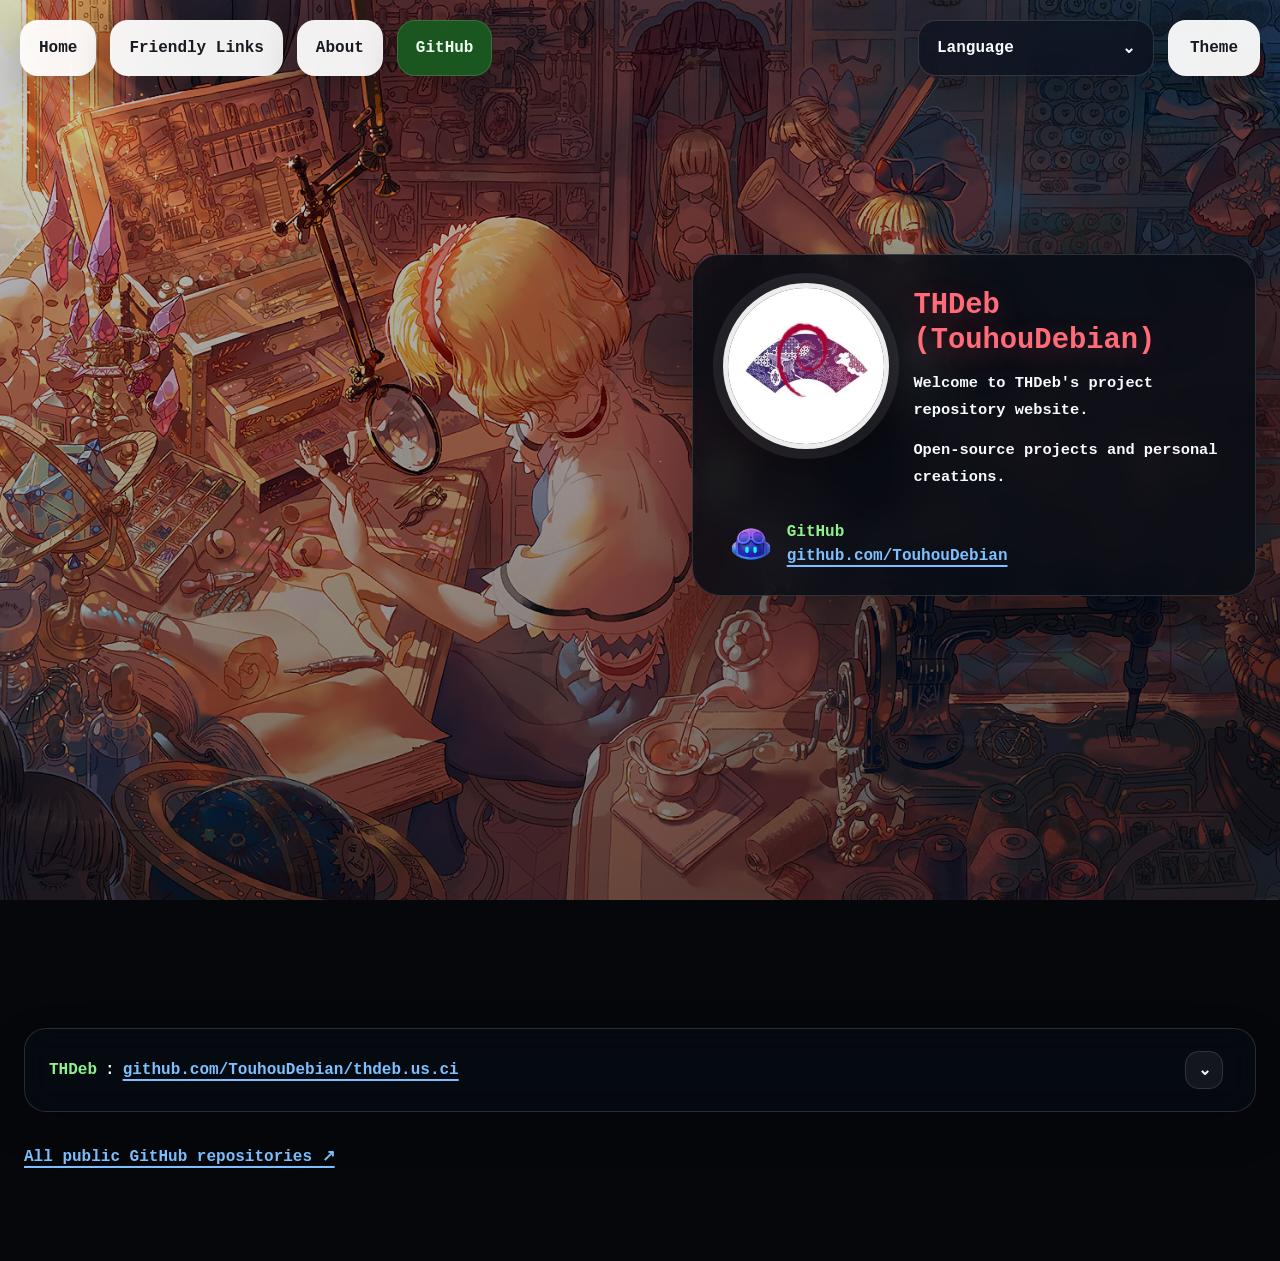
<file: web/index.html>
<!doctype html>
<html lang="en">
<head>
  <meta charset="utf-8">
  <meta http-equiv="Content-Security-Policy" content="default-src 'self'; script-src 'self'; style-src 'self'; img-src 'self'; connect-src 'none'; object-src 'none'; base-uri 'self'; form-action 'none'">
  <meta name="viewport" content="width=device-width,initial-scale=1,viewport-fit=cover">
  <title>THDeb — Home</title>
  <meta name="description" content="THDeb's open-source projects and personal creations.">
  <meta name="color-scheme" content="dark">
  <link rel="icon" href="./assets/img/favicon.svg" type="image/svg+xml">
  <link rel="preload" href="./assets/img/background.png" as="image" fetchpriority="high">
  <link rel="preload" href="./assets/img/user.png" as="image">
  <link rel="stylesheet" href="./assets/css/styles.css?v=20261113-static">
  <script src="./assets/js/config.js?v=20261113-static" defer></script>
  <script src="./assets/js/app.js?v=20261113-static" defer></script>
</head>
<body data-current-lang="en" data-page="home" data-current-path="index.html">

  <header class="topbar">
    <nav class="topbar__left" aria-label="Main navigation">
      <a class="topbar__button topbar__button--light" href="./index.html">Home</a>
      <a class="topbar__button topbar__button--light" href="./links.html">Friendly Links</a>
      <a class="topbar__button topbar__button--light" href="./about.html">About</a>
      <a class="topbar__button topbar__button--green" href="https://github.com/TouhouDebian" target="_blank" rel="noopener noreferrer">GitHub</a>
    </nav>
    <div class="topbar__right">
      <div class="language-box" data-language-box>
        <button class="language-box__button" type="button" aria-expanded="false" aria-controls="lang-menu" data-language-button>Language <span aria-hidden="true">⌄</span></button>
        <div class="language-box__menu" id="lang-menu" data-language-menu>
          <button class="language-box__item is-active" type="button" data-language-item data-target="index.html">English</button>
          <button class="language-box__item" type="button" data-language-item data-target="index.zh-CN.html">简体中文</button>
        </div>
      </div>
      <div class="theme-box" data-theme-box>
        <button class="topbar__button topbar__button--light theme-box__button" type="button" aria-expanded="false" aria-controls="theme-menu" data-theme-button>Theme</button>
        <div class="theme-box__menu" id="theme-menu">
          <button class="theme-box__item" type="button" data-theme-option="system" aria-pressed="false">System</button>
          <button class="theme-box__item" type="button" data-theme-option="light" aria-pressed="false">Light</button>
          <button class="theme-box__item" type="button" data-theme-option="dark" aria-pressed="false">Dark</button>
        </div>
      </div>
    </div>
  </header>

  <main class="page">
    <section class="hero-banner">
      <img class="hero-banner__bg" src="./assets/img/background.png" alt="" width="2048" height="1154" fetchpriority="high">
      <div class="hero-banner__veil" aria-hidden="true"></div>
      <div class="hero-banner__content">
        <div class="hero-banner__spacer"></div>
        <section class="profile-panel" data-public-profile aria-live="polite">
          <div class="profile-panel__loading">Loading...</div>
        </section>
      </div>
    </section>

    <section class="projects-section">
      <div class="projects-section__inner">
        <div class="projects-list" data-projects-list>
          <article class="project-card">
            <div class="project-card__head">
              <div class="project-card__titleline">
                <span class="project-card__name">THDeb</span>
                <span class="project-card__colon">:</span>
                <a class="project-card__link" href="https://github.com/TouhouDebian/thdeb.us.ci" target="_blank" rel="noopener noreferrer">github.com/TouhouDebian/thdeb.us.ci</a>
              </div>
              <button class="project-card__toggle" type="button" aria-expanded="false" aria-controls="project-description" aria-label="Toggle project description"><span class="project-card__toggle-text" aria-hidden="true">⌄</span></button>
            </div>
            <div class="project-card__body" id="project-description" aria-hidden="true">
              <div class="project-card__body-inner"><p class="project-card__description">Source code for this website.</p></div>
            </div>
          </article>
          <p><a class="link-line" href="https://github.com/TouhouDebian?tab=repositories" target="_blank" rel="noopener noreferrer">All public GitHub repositories ↗</a></p>
        </div>
      </div>
    </section>
  </main>
</body>
</html>
</file>
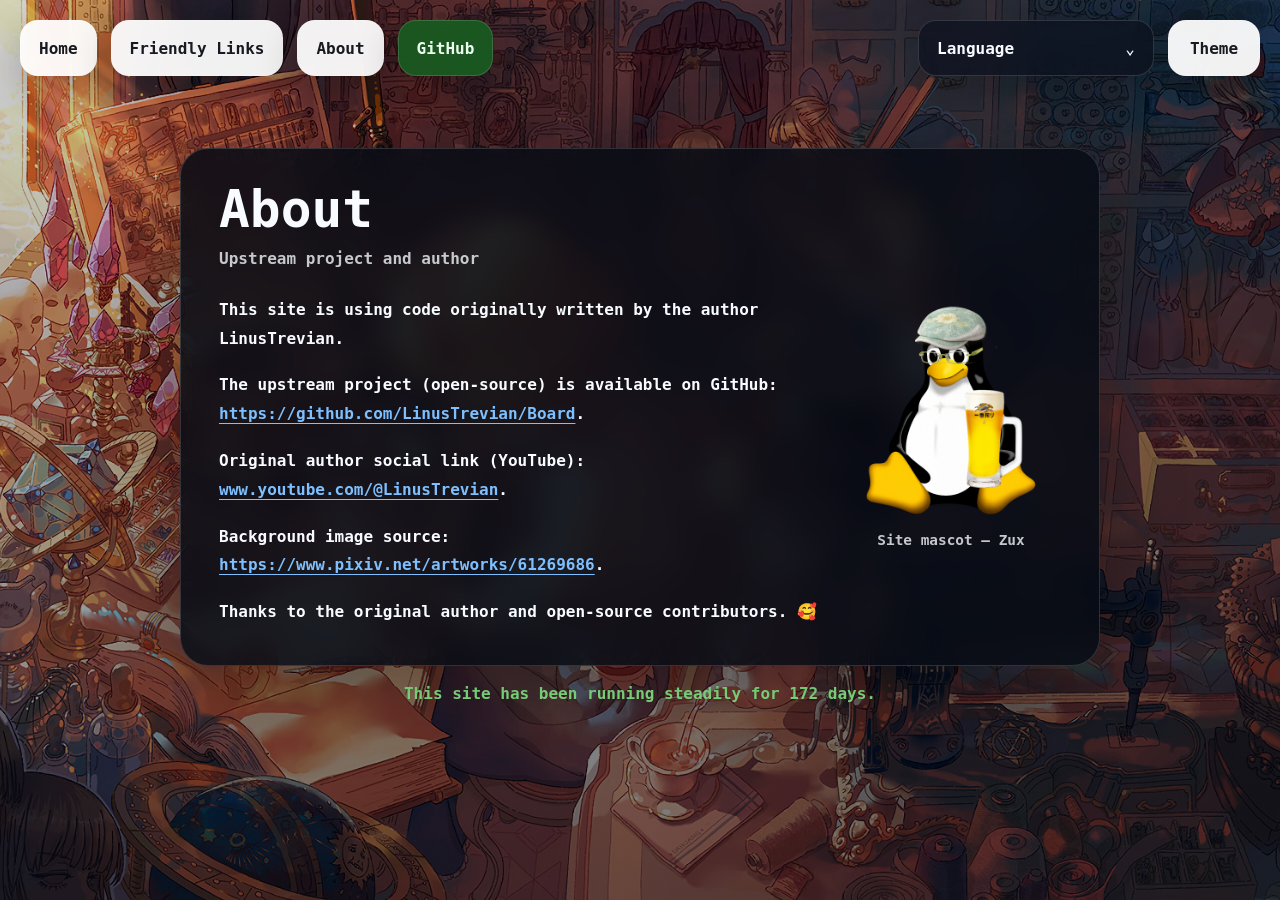
<file: web/about.html>
<!doctype html>
<html lang="en">
<head>
  <meta charset="utf-8">
  <meta http-equiv="Content-Security-Policy" content="default-src 'self'; script-src 'self'; style-src 'self'; img-src 'self'; connect-src 'none'; object-src 'none'; base-uri 'self'; form-action 'none'">
  <meta name="viewport" content="width=device-width,initial-scale=1,viewport-fit=cover">
  <title>THDeb — About</title>
  <meta name="description" content="About the original author LinusTrevian and the upstream project.">
  <link rel="icon" href="./assets/img/favicon.svg" type="image/svg+xml">
  <link rel="preload" href="./assets/img/background.png" as="image" fetchpriority="high">
  <link rel="stylesheet" href="./assets/css/styles.css?v=20261113-static">
  <script src="./assets/js/config.js?v=20261113-static" defer></script>
  <script src="./assets/js/app.js?v=20261113-static" defer></script>
</head>
<body data-current-lang="en" data-page="about" data-current-path="about.html">

  <header class="topbar">
    <nav class="topbar__left" aria-label="Main navigation">
      <a class="topbar__button topbar__button--light" href="./index.html">Home</a>
      <a class="topbar__button topbar__button--light" href="./links.html">Friendly Links</a>
      <a class="topbar__button topbar__button--light" href="./about.html">About</a>
      <a class="topbar__button topbar__button--green" href="https://github.com/TouhouDebian" target="_blank" rel="noopener noreferrer">GitHub</a>
    </nav>
    <div class="topbar__right">
      <div class="language-box" data-language-box>
        <button class="language-box__button" type="button" aria-expanded="false" aria-controls="lang-menu" data-language-button>Language <span aria-hidden="true">⌄</span></button>
        <div class="language-box__menu" id="lang-menu" data-language-menu>
          <button class="language-box__item is-active" type="button" data-language-item data-target="about.html">English</button>
          <button class="language-box__item" type="button" data-language-item data-target="about.zh-CN.html">简体中文</button>
        </div>
      </div>
      <div class="theme-box" data-theme-box>
        <button class="topbar__button topbar__button--light theme-box__button" type="button" aria-expanded="false" aria-controls="theme-menu" data-theme-button>Theme</button>
        <div class="theme-box__menu" id="theme-menu">
          <button class="theme-box__item" type="button" data-theme-option="system" aria-pressed="false">System</button>
          <button class="theme-box__item" type="button" data-theme-option="light" aria-pressed="false">Light</button>
          <button class="theme-box__item" type="button" data-theme-option="dark" aria-pressed="false">Dark</button>
        </div>
      </div>
    </div>
  </header>

  <main class="page">
    <section class="hero-banner hero-banner--article">
      <img class="hero-banner__bg" src="./assets/img/background.png" alt="" width="2048" height="1154" fetchpriority="high">
      <div class="hero-banner__veil" aria-hidden="true"></div>
      <section class="article-section">
      <div class="article">
        <h1>About</h1>
        <div class="info">
          <span class="date">Upstream project and author</span>
        </div>
        <div class="content about-content">
          <div class="about-copy">
            <p>This site is using code originally written by the author <strong>LinusTrevian</strong>.</p>
            <p>The upstream project (open-source) is available on GitHub: <a href="https://github.com/LinusTrevian/Board" target="_blank" rel="noopener noreferrer">https://github.com/LinusTrevian/Board</a>.</p>
            <p>Original author social link (YouTube): <a href="https://www.youtube.com/@LinusTrevian" target="_blank" rel="noopener noreferrer">www.youtube.com/@LinusTrevian</a>.</p>
            <p>Background image source: <a href="https://www.pixiv.net/artworks/61269686" target="_blank" rel="noopener noreferrer">https://www.pixiv.net/artworks/61269686</a>.</p>
            <p>Thanks to the original author and open-source contributors. 🥰</p>
          </div>
          <figure class="about-mascot">
            <img src="./assets/img/favicon.svg" alt="Zux" width="220" height="220">
            <figcaption>Site mascot — Zux</figcaption>
          </figure>
        </div>
      </div>
      <p class="about-uptime">This site has been running steadily for <span data-site-uptime-duration>...</span>.</p>
      </section>
    </section>
  </main>
</body>
</html>
</file>
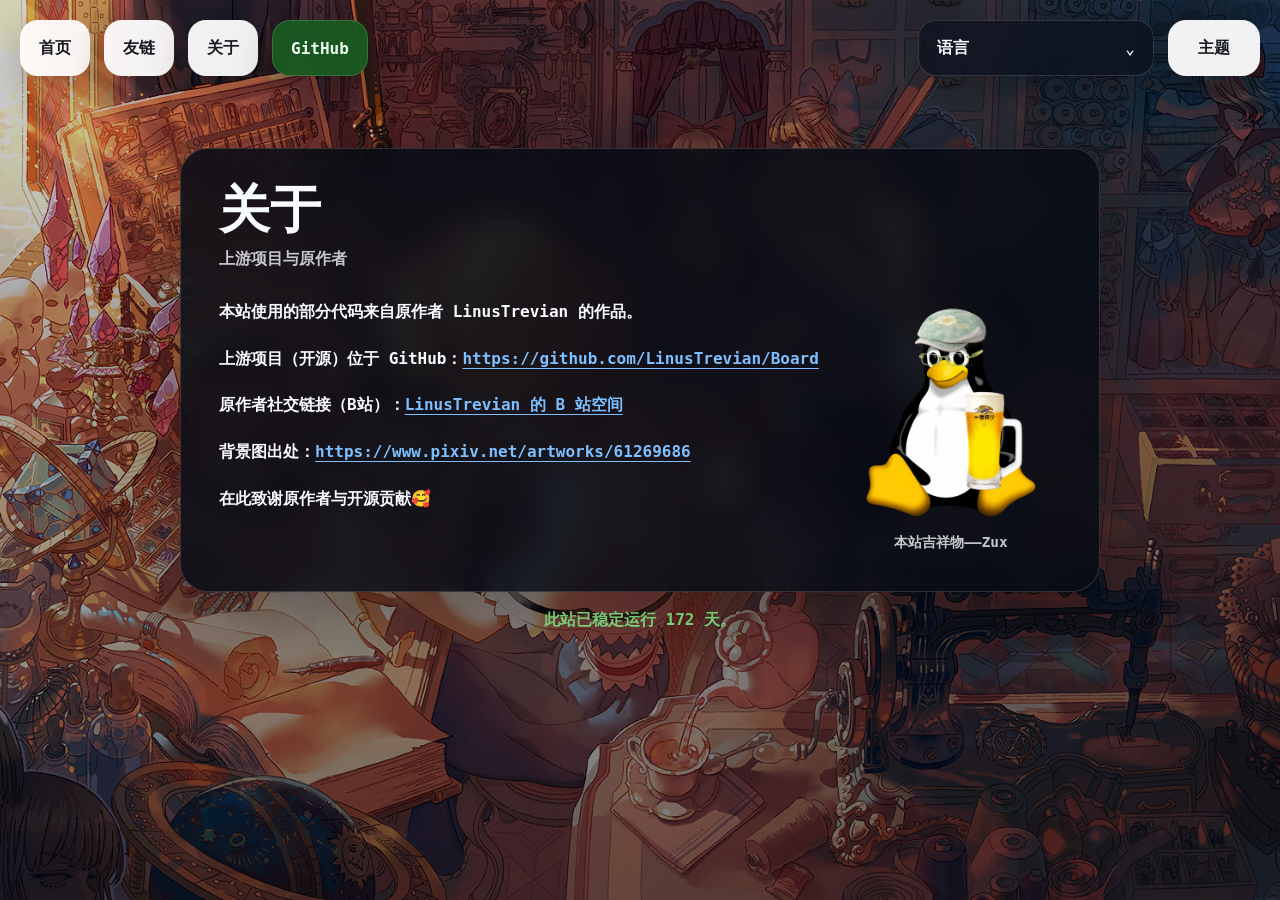
<file: web/about.zh-CN.html>
<!doctype html>
<html lang="zh-CN">
<head>
  <meta charset="utf-8">
  <meta http-equiv="Content-Security-Policy" content="default-src 'self'; script-src 'self'; style-src 'self'; img-src 'self'; connect-src 'none'; object-src 'none'; base-uri 'self'; form-action 'none'">
  <meta name="viewport" content="width=device-width,initial-scale=1,viewport-fit=cover">
  <title>THDeb — 关于</title>
  <meta name="description" content="关于原作者 LinusTrevian 以及上游开源项目。">
  <link rel="icon" href="./assets/img/favicon.svg" type="image/svg+xml">
  <link rel="preload" href="./assets/img/background.png" as="image" fetchpriority="high">
  <link rel="stylesheet" href="./assets/css/styles.css?v=20261113-static">
  <script src="./assets/js/config.js?v=20261113-static" defer></script>
  <script src="./assets/js/app.js?v=20261113-static" defer></script>
</head>
<body data-current-lang="zh-CN" data-page="about" data-current-path="about.zh-CN.html">

  <header class="topbar">
    <nav class="topbar__left" aria-label="主导航">
      <a class="topbar__button topbar__button--light" href="./index.zh-CN.html">首页</a>
      <a class="topbar__button topbar__button--light" href="./links.zh-CN.html">友链</a>
      <a class="topbar__button topbar__button--light" href="./about.zh-CN.html">关于</a>
      <a class="topbar__button topbar__button--green" href="https://github.com/TouhouDebian" target="_blank" rel="noopener noreferrer">GitHub</a>
    </nav>
    <div class="topbar__right">
      <div class="language-box" data-language-box>
        <button class="language-box__button" type="button" aria-expanded="false" aria-controls="lang-menu" data-language-button>语言 <span aria-hidden="true">⌄</span></button>
        <div class="language-box__menu" id="lang-menu" data-language-menu>
          <button class="language-box__item" type="button" data-language-item data-target="about.html">English</button>
          <button class="language-box__item is-active" type="button" data-language-item data-target="about.zh-CN.html">简体中文</button>
        </div>
      </div>
      <div class="theme-box" data-theme-box>
        <button class="topbar__button topbar__button--light theme-box__button" type="button" aria-expanded="false" aria-controls="theme-menu" data-theme-button>主题</button>
        <div class="theme-box__menu" id="theme-menu">
          <button class="theme-box__item" type="button" data-theme-option="system" aria-pressed="false">跟随系统</button>
          <button class="theme-box__item" type="button" data-theme-option="light" aria-pressed="false">浅色</button>
          <button class="theme-box__item" type="button" data-theme-option="dark" aria-pressed="false">深色</button>
        </div>
      </div>
    </div>
  </header>

  <main class="page">
    <section class="hero-banner hero-banner--article">
      <img class="hero-banner__bg" src="./assets/img/background.png" alt="" width="2048" height="1154" fetchpriority="high">
      <div class="hero-banner__veil" aria-hidden="true"></div>
      <section class="article-section">
      <div class="article">
        <h1>关于</h1>
        <div class="info">
          <span class="date">上游项目与原作者</span>
        </div>
        <div class="content about-content">
          <div class="about-copy">
            <p>本站使用的部分代码来自原作者 <strong>LinusTrevian</strong> 的作品。</p>
            <p>上游项目（开源）位于 GitHub：<a href="https://github.com/LinusTrevian/Board" target="_blank" rel="noopener noreferrer">https://github.com/LinusTrevian/Board</a></p>
            <p>原作者社交链接（B站）：<a href="https://space.bilibili.com/3546843237582920" target="_blank" rel="noopener noreferrer">LinusTrevian 的 B 站空间</a></p>
            <p>背景图出处：<a href="https://www.pixiv.net/artworks/61269686" target="_blank" rel="noopener noreferrer">https://www.pixiv.net/artworks/61269686</a></p>
            <p>在此致谢原作者与开源贡献🥰</p>
          </div>
          <figure class="about-mascot">
            <img src="./assets/img/favicon.svg" alt="Zux" width="220" height="220">
            <figcaption>本站吉祥物——Zux</figcaption>
          </figure>
        </div>
      </div>
      <p class="about-uptime">此站已稳定运行 <span data-site-uptime-duration>...</span>。</p>
      </section>
    </section>
  </main>
</body>
</html>
</file>
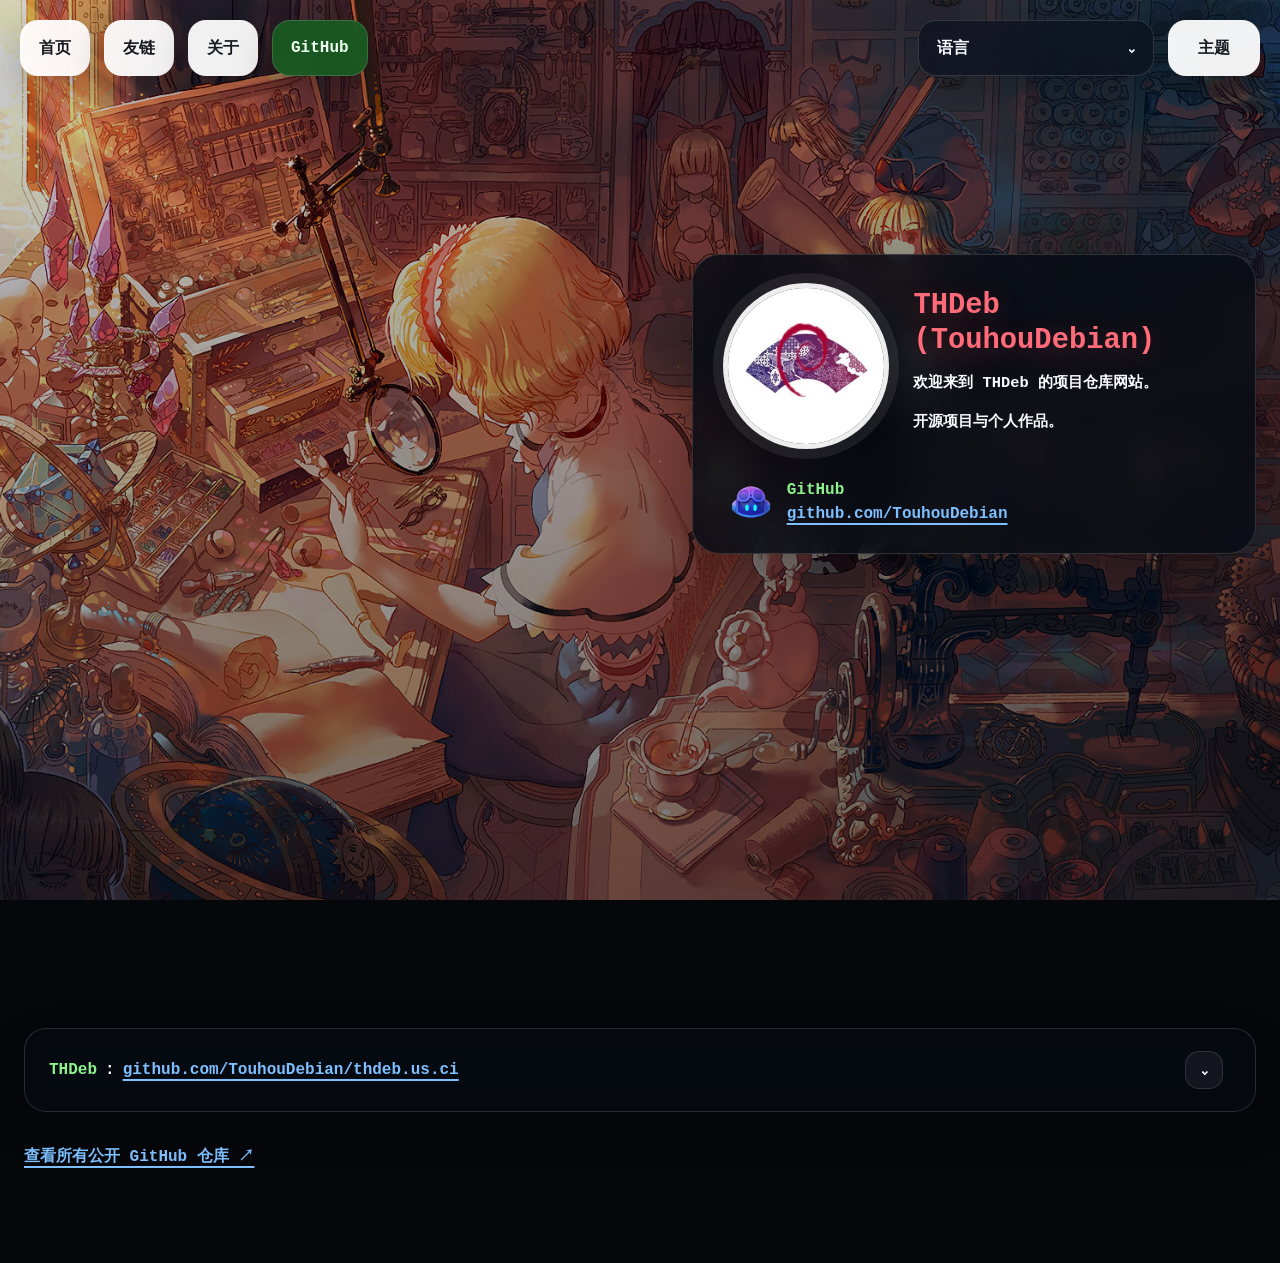
<file: web/index.zh-CN.html>
<!doctype html>
<html lang="zh-CN">
<head>
  <meta charset="utf-8">
  <meta http-equiv="Content-Security-Policy" content="default-src 'self'; script-src 'self'; style-src 'self'; img-src 'self'; connect-src 'none'; object-src 'none'; base-uri 'self'; form-action 'none'">
  <meta name="viewport" content="width=device-width,initial-scale=1,viewport-fit=cover">
  <title>THDeb — 首页</title>
  <meta name="description" content="THDeb 的开源项目与个人作品。">
  <meta name="color-scheme" content="dark">
  <link rel="icon" href="./assets/img/favicon.svg" type="image/svg+xml">
  <link rel="preload" href="./assets/img/background.png" as="image" fetchpriority="high">
  <link rel="preload" href="./assets/img/user.png" as="image">
  <link rel="stylesheet" href="./assets/css/styles.css?v=20261113-static">
  <script src="./assets/js/config.js?v=20261113-static" defer></script>
  <script src="./assets/js/app.js?v=20261113-static" defer></script>
</head>
<body data-current-lang="zh-CN" data-page="home" data-current-path="index.zh-CN.html">

  <header class="topbar">
    <nav class="topbar__left" aria-label="主导航">
      <a class="topbar__button topbar__button--light" href="./index.zh-CN.html">首页</a>
      <a class="topbar__button topbar__button--light" href="./links.zh-CN.html">友链</a>
      <a class="topbar__button topbar__button--light" href="./about.zh-CN.html">关于</a>
      <a class="topbar__button topbar__button--green" href="https://github.com/TouhouDebian" target="_blank" rel="noopener noreferrer">GitHub</a>
    </nav>
    <div class="topbar__right">
      <div class="language-box" data-language-box>
        <button class="language-box__button" type="button" aria-expanded="false" aria-controls="lang-menu" data-language-button>语言 <span aria-hidden="true">⌄</span></button>
        <div class="language-box__menu" id="lang-menu" data-language-menu>
          <button class="language-box__item" type="button" data-language-item data-target="index.html">English</button>
          <button class="language-box__item is-active" type="button" data-language-item data-target="index.zh-CN.html">简体中文</button>
        </div>
      </div>
      <div class="theme-box" data-theme-box>
        <button class="topbar__button topbar__button--light theme-box__button" type="button" aria-expanded="false" aria-controls="theme-menu" data-theme-button>主题</button>
        <div class="theme-box__menu" id="theme-menu">
          <button class="theme-box__item" type="button" data-theme-option="system" aria-pressed="false">跟随系统</button>
          <button class="theme-box__item" type="button" data-theme-option="light" aria-pressed="false">浅色</button>
          <button class="theme-box__item" type="button" data-theme-option="dark" aria-pressed="false">深色</button>
        </div>
      </div>
    </div>
  </header>

  <main class="page">
    <section class="hero-banner">
      <img class="hero-banner__bg" src="./assets/img/background.png" alt="" width="2048" height="1154" fetchpriority="high">
      <div class="hero-banner__veil" aria-hidden="true"></div>
      <div class="hero-banner__content">
        <div class="hero-banner__spacer"></div>
        <section class="profile-panel" data-public-profile aria-live="polite">
          <div class="profile-panel__loading">加载中...</div>
        </section>
      </div>
    </section>

    <section class="projects-section">
      <div class="projects-section__inner">
        <div class="projects-list" data-projects-list>
          <article class="project-card">
            <div class="project-card__head">
              <div class="project-card__titleline">
                <span class="project-card__name">THDeb</span>
                <span class="project-card__colon">:</span>
                <a class="project-card__link" href="https://github.com/TouhouDebian/thdeb.us.ci" target="_blank" rel="noopener noreferrer">github.com/TouhouDebian/thdeb.us.ci</a>
              </div>
              <button class="project-card__toggle" type="button" aria-expanded="false" aria-controls="project-description" aria-label="展开项目简介"><span class="project-card__toggle-text" aria-hidden="true">⌄</span></button>
            </div>
            <div class="project-card__body" id="project-description" aria-hidden="true">
              <div class="project-card__body-inner"><p class="project-card__description">本站源码。</p></div>
            </div>
          </article>
          <p><a class="link-line" href="https://github.com/TouhouDebian?tab=repositories" target="_blank" rel="noopener noreferrer">查看所有公开 GitHub 仓库 ↗</a></p>
        </div>
      </div>
    </section>
  </main>



</body>

</html>
</file>
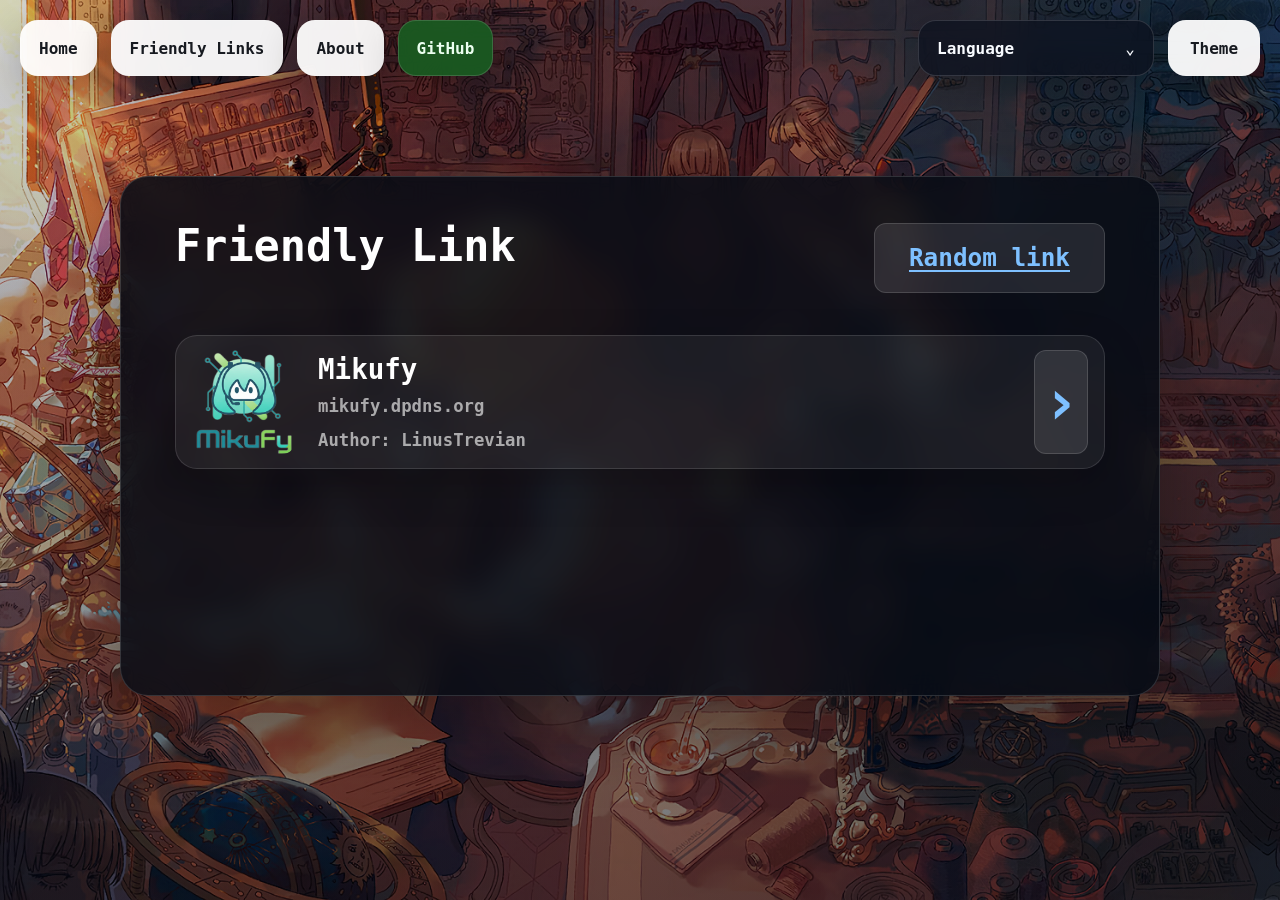
<file: web/links.html>
<!doctype html>
<html lang="en">
<head>
  <meta charset="utf-8">
  <meta http-equiv="Content-Security-Policy" content="default-src 'self'; script-src 'self'; style-src 'self'; img-src 'self'; connect-src 'none'; object-src 'none'; base-uri 'self'; form-action 'none'">
  <meta name="viewport" content="width=device-width,initial-scale=1,viewport-fit=cover">
  <title>THDeb — Friendly Links</title>
  <meta name="description" content="Friendly links and partner sites.">
  <meta name="color-scheme" content="dark">
  <link rel="icon" href="./assets/img/favicon.svg" type="image/svg+xml">
  <link rel="preload" href="./assets/img/background.png" as="image" fetchpriority="high">
  <link rel="stylesheet" href="./assets/css/styles.css?v=20261113-static">
  <script src="./assets/js/config.js?v=20261113-static" defer></script>
  <script src="./assets/js/app.js?v=20261113-static" defer></script>
</head>
<body data-current-lang="en" data-page="links" data-current-path="links.html">

  <header class="topbar">
    <nav class="topbar__left" aria-label="Main navigation">
      <a class="topbar__button topbar__button--light" href="./index.html">Home</a>
      <a class="topbar__button topbar__button--light" href="./links.html">Friendly Links</a>
      <a class="topbar__button topbar__button--light" href="./about.html">About</a>
      <a class="topbar__button topbar__button--green" href="https://github.com/TouhouDebian" target="_blank" rel="noopener noreferrer">GitHub</a>
    </nav>
    <div class="topbar__right">
      <div class="language-box" data-language-box>
        <button class="language-box__button" type="button" aria-expanded="false" aria-controls="lang-menu" data-language-button>Language <span aria-hidden="true">⌄</span></button>
        <div class="language-box__menu" id="lang-menu" data-language-menu>
          <button class="language-box__item is-active" type="button" data-language-item data-target="links.html">English</button>
          <button class="language-box__item" type="button" data-language-item data-target="links.zh-CN.html">简体中文</button>
        </div>
      </div>
      <div class="theme-box" data-theme-box>
        <button class="topbar__button topbar__button--light theme-box__button" type="button" aria-expanded="false" aria-controls="theme-menu" data-theme-button>Theme</button>
        <div class="theme-box__menu" id="theme-menu">
          <button class="theme-box__item" type="button" data-theme-option="system" aria-pressed="false">System</button>
          <button class="theme-box__item" type="button" data-theme-option="light" aria-pressed="false">Light</button>
          <button class="theme-box__item" type="button" data-theme-option="dark" aria-pressed="false">Dark</button>
        </div>
      </div>
    </div>
  </header>

  <main class="page">
    <section class="hero-banner hero-banner--article">
      <img class="hero-banner__bg" src="./assets/img/background.png" alt="" width="2048" height="1154" fetchpriority="high">
      <div class="hero-banner__veil" aria-hidden="true"></div>
      <section class="article-section article-section--links">
        <div class="article article--links">
          <div class="links-panel__head">
            <h1>Friendly Link</h1>
            <a class="links-random-button" href="https://mikufy.dpdns.org/" target="_blank" rel="noopener noreferrer">Random link</a>
          </div>
          <div class="info">
            <span class="date">Featured site</span>
          </div>
          <div class="content">
            <p>Friendly links are listed here.</p>
            <div class="links-grid" aria-label="Friendly links">
              <a class="friendly-link-card" href="https://mikufy.dpdns.org/" target="_blank" rel="noopener noreferrer">
                <img class="friendly-link-card__icon" src="./assets/img/Mikufy.png" alt="" width="56" height="56">
                <span class="friendly-link-card__body">
                  <span class="friendly-link-card__name">Mikufy</span>
                  <span class="friendly-link-card__url">mikufy.dpdns.org</span>
                  <span class="friendly-link-card__desc">Author: LinusTrevian</span>
                </span>
                <span class="friendly-link-card__arrow" aria-hidden="true">›</span>
              </a>
            </div>
          </div>
        </div>
      </section>
    </section>
  </main>
</body>
</html>
</file>
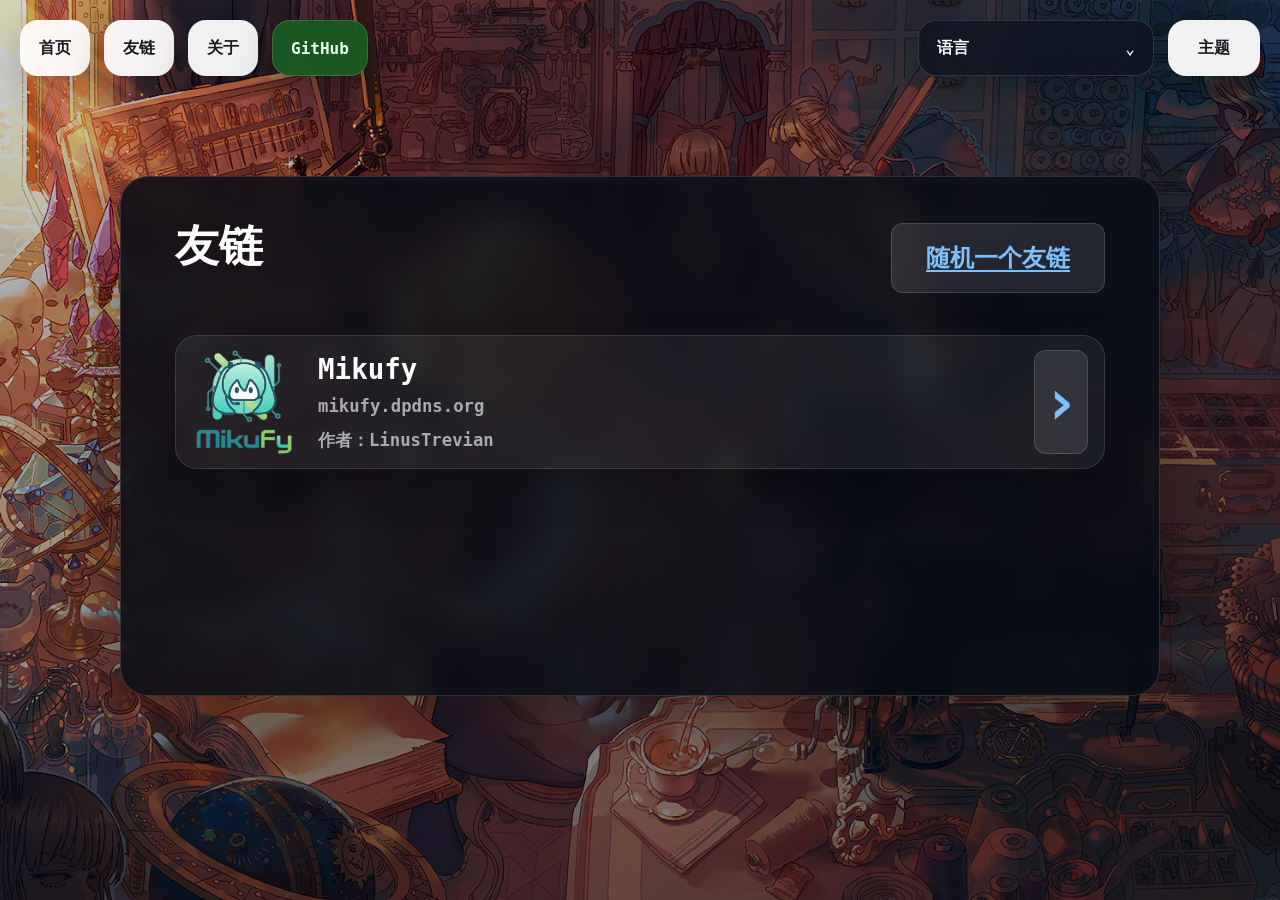
<file: web/links.zh-CN.html>
<!doctype html>
<html lang="zh-CN">
<head>
  <meta charset="utf-8">
  <meta http-equiv="Content-Security-Policy" content="default-src 'self'; script-src 'self'; style-src 'self'; img-src 'self'; connect-src 'none'; object-src 'none'; base-uri 'self'; form-action 'none'">
  <meta name="viewport" content="width=device-width,initial-scale=1,viewport-fit=cover">
  <title>THDeb — 友链</title>
  <meta name="description" content="友链与伙伴站点。">
  <meta name="color-scheme" content="dark">
  <link rel="icon" href="./assets/img/favicon.svg" type="image/svg+xml">
  <link rel="preload" href="./assets/img/background.png" as="image" fetchpriority="high">
  <link rel="stylesheet" href="./assets/css/styles.css?v=20261113-static">
  <script src="./assets/js/config.js?v=20261113-static" defer></script>
  <script src="./assets/js/app.js?v=20261113-static" defer></script>
</head>
<body data-current-lang="zh-CN" data-page="links" data-current-path="links.zh-CN.html">

  <header class="topbar">
    <nav class="topbar__left" aria-label="主导航">
      <a class="topbar__button topbar__button--light" href="./index.zh-CN.html">首页</a>
      <a class="topbar__button topbar__button--light" href="./links.zh-CN.html">友链</a>
      <a class="topbar__button topbar__button--light" href="./about.zh-CN.html">关于</a>
      <a class="topbar__button topbar__button--green" href="https://github.com/TouhouDebian" target="_blank" rel="noopener noreferrer">GitHub</a>
    </nav>
    <div class="topbar__right">
      <div class="language-box" data-language-box>
        <button class="language-box__button" type="button" aria-expanded="false" aria-controls="lang-menu" data-language-button>语言 <span aria-hidden="true">⌄</span></button>
        <div class="language-box__menu" id="lang-menu" data-language-menu>
          <button class="language-box__item" type="button" data-language-item data-target="links.html">English</button>
          <button class="language-box__item is-active" type="button" data-language-item data-target="links.zh-CN.html">简体中文</button>
        </div>
      </div>
      <div class="theme-box" data-theme-box>
        <button class="topbar__button topbar__button--light theme-box__button" type="button" aria-expanded="false" aria-controls="theme-menu" data-theme-button>主题</button>
        <div class="theme-box__menu" id="theme-menu">
          <button class="theme-box__item" type="button" data-theme-option="system" aria-pressed="false">跟随系统</button>
          <button class="theme-box__item" type="button" data-theme-option="light" aria-pressed="false">浅色</button>
          <button class="theme-box__item" type="button" data-theme-option="dark" aria-pressed="false">深色</button>
        </div>
      </div>
    </div>
  </header>

  <main class="page">
    <section class="hero-banner hero-banner--article">
      <img class="hero-banner__bg" src="./assets/img/background.png" alt="" width="2048" height="1154" fetchpriority="high">
      <div class="hero-banner__veil" aria-hidden="true"></div>
      <section class="article-section article-section--links">
        <div class="article article--links">
          <div class="links-panel__head">
            <h1>友链</h1>
            <a class="links-random-button" href="https://mikufy.dpdns.org/" target="_blank" rel="noopener noreferrer">随机一个友链</a>
          </div>
          <div class="info">
            <span class="date">已收录站点</span>
          </div>
          <div class="content">
            <p>友链会展示在这里。</p>
            <div class="links-grid" aria-label="友链">
              <a class="friendly-link-card" href="https://mikufy.dpdns.org/" target="_blank" rel="noopener noreferrer">
                <img class="friendly-link-card__icon" src="./assets/img/Mikufy.png" alt="" width="56" height="56">
                <span class="friendly-link-card__body">
                  <span class="friendly-link-card__name">Mikufy</span>
                  <span class="friendly-link-card__url">mikufy.dpdns.org</span>
                  <span class="friendly-link-card__desc">作者：LinusTrevian</span>
                </span>
                <span class="friendly-link-card__arrow" aria-hidden="true">›</span>
              </a>
            </div>
          </div>
        </div>
      </section>
    </section>
  </main>
</body>
</html>
</file>
<file: web/assets/css/styles.css>
:root {
  --bg: #05070b;
  --bg-soft: #0a0e18;
  --panel: rgba(10, 14, 24, 0.85);
  --panel-strong: rgba(8, 12, 21, 0.92);
  --line: rgba(255, 255, 255, 0.12);
  --line-strong: rgba(255, 255, 255, 0.20);
  --text: #f8fbff;
  --muted: rgba(248, 251, 255, 0.78);
  --red: #ff6b78;
  --blue: #7ec0ff;
  --green: #8df28c;
  --orange: #ffb869;
  --yellow: #ffd45a;
  --danger: #ff5f6d;
  --shadow: 0 24px 80px rgba(0, 0, 0, 0.35);
  --shadow-soft: 0 16px 42px rgba(0, 0, 0, 0.22);
  --radius-xl: 28px;
  --radius-lg: 22px;
  --radius-md: 18px;
  --radius-sm: 14px;
  --transition: 240ms cubic-bezier(.2,.7,.18,1);
  --content-max: 1320px;
}

:root[data-theme="light"] {
  --bg: #f4f7fb;
  --bg-soft: #eef3f8;
  --panel: rgba(255, 255, 255, 0.84);
  --panel-strong: rgba(255, 255, 255, 0.94);
  --line: rgba(24, 32, 44, 0.14);
  --line-strong: rgba(24, 32, 44, 0.24);
  --text: #101722;
  --muted: rgba(16, 23, 34, 0.72);
  --blue: #1664c0;
  --green: #19773a;
  --orange: #a85d00;
  --yellow: #8b6a00;
  --shadow: 0 24px 80px rgba(38, 54, 78, 0.18);
  --shadow-soft: 0 16px 42px rgba(38, 54, 78, 0.14);
}

*,
*::before,
*::after {
  box-sizing: border-box;
}

html {
  scroll-behavior: smooth;
  background: var(--bg);
}

body {
  margin: 0;
  min-height: 100vh;
  color: var(--text);
  font-family: "Cascadia Code", "Cascadia Mono", "Microsoft YaHei", "PingFang SC", "Noto Sans CJK SC", ui-monospace, SFMono-Regular, Menlo, Consolas, monospace;
  font-weight: 700;
  background:
    radial-gradient(circle at 16% 10%, rgba(255, 184, 104, 0.14), transparent 22%),
    radial-gradient(circle at 78% 12%, rgba(124, 92, 255, 0.12), transparent 24%),
    linear-gradient(180deg, #05070b 0%, #05070b 100%);
  overflow-x: hidden;
}

:root[data-theme="light"] body {
  background:
    radial-gradient(circle at 16% 10%, rgba(255, 184, 104, 0.16), transparent 22%),
    radial-gradient(circle at 78% 12%, rgba(80, 150, 255, 0.12), transparent 24%),
    linear-gradient(180deg, #f4f7fb 0%, #e9eff6 100%);
  color: var(--text);
}

body[data-page] {
  background: #05070b;
}

:root[data-theme="light"] body[data-page] {
  background: #f4f7fb;
}

body[data-page]::before {
  content: "";
  position: fixed;
  inset: 0;
  z-index: 0;
  pointer-events: none;
  background:
    linear-gradient(180deg, rgba(0,0,0,0.08), rgba(5, 7, 11, 0.44)),
    linear-gradient(90deg, rgba(4, 5, 8, 0.10), rgba(4, 5, 8, 0.18) 42%, rgba(4, 5, 8, 0.34)),
    url("../img/background.png") center center / cover no-repeat;
}

body[data-page] .page {
  position: relative;
  z-index: 1;
}

:root[data-theme="light"] body[data-page]::before {
  background:
    linear-gradient(180deg, rgba(255,255,255,0.18), rgba(244, 247, 251, 0.42)),
    linear-gradient(90deg, rgba(255,255,255,0.10), rgba(255,255,255,0.24)),
    url("../img/background.png") center center / cover no-repeat;
}

img {
  display: block;
  max-width: 100%;
}

a {
  color: inherit;
  text-decoration: none;
}

button,
input,
textarea,
select {
  font: inherit;
}

button {
  border: 0;
}

textarea {
  resize: vertical;
}

input,
textarea,
select {
  color: var(--text);
}

.sr-only,
.visually-hidden {
  position: absolute !important;
  width: 1px;
  height: 1px;
  margin: -1px;
  border: 0;
  padding: 0;
  clip: rect(0 0 0 0);
  clip-path: inset(50%);
  overflow: hidden;
}

.page {
  min-height: 100vh;
}

.topbar {
  position: fixed;
  inset: 20px 20px auto 20px;
  z-index: 80;
  display: flex;
  justify-content: space-between;
  align-items: flex-start;
  gap: 16px;
  pointer-events: none;
}

.topbar__left,
.topbar__right {
  display: flex;
  align-items: flex-start;
  gap: 14px;
  pointer-events: auto;
}

.theme-box {
  position: relative;
}

.theme-box::after {
  content: "";
  position: absolute;
  top: 100%;
  right: 0;
  width: 100%;
  height: 12px;
}

.topbar__button,
.language-box__button,
.language-box__item,
.theme-box__item,
.project-card__toggle {
  transition:
    transform var(--transition),
    border-color var(--transition),
    background var(--transition),
    box-shadow var(--transition),
    opacity var(--transition);
}

.topbar__button,
.language-box__button {
  min-height: 56px;
  border-radius: 18px;
  border: 1px solid rgba(255,255,255,0.14);
  backdrop-filter: blur(14px);
  box-shadow: 0 14px 42px rgba(0,0,0,0.24);
}

.topbar__button {
  padding: 0 18px;
  cursor: pointer;
  color: #101317;
  background: rgba(255,255,255,0.92);
  font-size: 1rem;
  font-weight: 800;
}

.topbar__button:hover,
.topbar__button:focus-visible,
.language-box__button:hover,
.language-box__button:focus-visible,
.project-card__toggle:hover,
.project-card__toggle:focus-visible {
  transform: translateY(-2px);
  outline: none;
}

.topbar__button--light {
  background: rgba(255,255,255,0.94);
  color: #171a20;
}

.topbar__button--green {
  background: rgba(24, 92, 33, 0.92);
  color: #ecfff0;
}

.language-box {
  width: min(236px, calc(100vw - 48px));
}

.language-box__button {
  width: 100%;
  display: flex;
  align-items: center;
  justify-content: space-between;
  gap: 12px;
  padding: 0 18px;
  color: var(--text);
  background: rgba(12, 18, 31, 0.76);
  cursor: pointer;
}

.theme-box__button {
  min-width: 92px;
}

.theme-box__menu {
  position: absolute;
  top: calc(100% + 10px);
  right: 0;
  min-width: 142px;
  padding: 8px;
  border: 1px solid rgba(255,255,255,0.14);
  border-radius: 18px;
  background: rgba(12, 18, 31, 0.86);
  box-shadow: var(--shadow-soft);
  backdrop-filter: blur(14px);
  opacity: 0;
  transform: translateY(-6px);
  pointer-events: none;
  transition: opacity var(--transition), transform var(--transition);
}

:root[data-theme="light"] .topbar__button,
:root[data-theme="light"] .language-box__button,
:root[data-theme="light"] .icon-button {
  border-color: rgba(94, 38, 58, 0.14);
  background: rgba(255, 213, 226, 0.94);
  color: #111217;
  -webkit-text-stroke: 0;
  text-shadow: none;
}

:root[data-theme="light"] .topbar__button--green {
  background: rgba(255, 198, 216, 0.96);
  color: #111217;
  -webkit-text-stroke: 0;
  text-shadow: none;
}

.theme-box.is-open .theme-box__menu {
  opacity: 1;
  transform: translateY(0);
  pointer-events: auto;
}

.theme-box__item {
  width: 100%;
  min-height: 42px;
  border-radius: 12px;
  padding: 0 12px;
  color: var(--text);
  background: transparent;
  cursor: pointer;
  text-align: left;
}

.theme-box__item:hover,
.theme-box__item:focus-visible,
.theme-box__item.is-active {
  background: rgba(255,255,255,0.12);
  outline: none;
}

.language-box__caret {
  transform-origin: center;
}

.language-box.is-open .language-box__caret {
  transform: rotate(180deg);
}

.language-box__menu {
  margin-top: 10px;
  display: grid;
  gap: 8px;
  max-height: 0;
  opacity: 0;
  overflow: hidden;
  pointer-events: none;
  padding: 0 8px;
  border-radius: 18px;
  background: rgba(12, 18, 31, 0.82);
  border: 1px solid rgba(255,255,255,0.10);
  backdrop-filter: blur(14px);
  box-shadow: var(--shadow-soft);
  transition:
    max-height 280ms cubic-bezier(.2,.7,.18,1),
    opacity 220ms ease,
    transform 220ms ease,
    padding 220ms ease;
  transform: translateY(-8px);
}

.language-box.is-open .language-box__menu {
  max-height: 200px;
  opacity: 1;
  pointer-events: auto;
  padding: 8px;
  transform: translateY(0);
}

.language-box__item {
  padding: 12px 14px;
  text-align: left;
  border-radius: 14px;
  cursor: pointer;
  color: var(--text);
  background: rgba(255,255,255,0.02);
  border: 1px solid transparent;
}

.language-box__item:hover,
.language-box__item:focus-visible,
.language-box__item.is-active {
  background: rgba(255,255,255,0.08);
  border-color: rgba(255,255,255,0.16);
}

.hero-banner {
  position: relative;
  min-height: 980px;
  overflow: clip;
  isolation: isolate;
}

.hero-banner--panel {
  min-height: 720px;
}

.hero-banner--article {
  min-height: 100vh;
}

.hero-banner__bg,
.hero-banner__veil {
  position: absolute;
  inset: 0;
}

.hero-banner__bg {
  width: 100%;
  height: 100%;
  object-fit: cover;
  object-position: center center;
  user-select: none;
  pointer-events: none;
}

.hero-banner__veil {
  z-index: 1;
  background:
    linear-gradient(180deg, rgba(0,0,0,0.08), rgba(5, 7, 11, 0.44)),
    linear-gradient(90deg, rgba(4, 5, 8, 0.10), rgba(4, 5, 8, 0.18) 42%, rgba(4, 5, 8, 0.34));
}

.hero-banner__content {
  position: relative;
  z-index: 2;
  width: min(var(--content-max), calc(100vw - 48px));
  margin: 0 auto;
  padding: 116px 0 108px;
  display: grid;
  grid-template-columns: minmax(0, 1fr) minmax(460px, 720px);
  gap: 32px;
  min-height: 980px;
}

.hero-banner__content--panel {
  display: block;
  min-height: 720px;
  padding-top: 132px;
  padding-bottom: 64px;
}

body[data-page] .hero-banner__bg,
body[data-page] .hero-banner__veil {
  display: none;
}

.hero-banner__spacer {
  min-height: 1px;
}

.article-section {
  position: relative;
  z-index: 2;
  width: min(920px, calc(100vw - 48px));
  margin: 0 auto;
  padding: 148px 0 96px;
}

.article {
  border: 1px solid rgba(255,255,255,0.14);
  border-radius: var(--radius-xl);
  background: rgba(8, 12, 21, 0.86);
  backdrop-filter: blur(14px);
  box-shadow: var(--shadow);
  padding: 34px 38px 38px;
}

.article h1 {
  margin: 0 0 12px;
  font-size: clamp(2.1rem, 4vw, 4rem);
  line-height: 1.05;
}

.article .info {
  color: var(--muted);
  margin-bottom: 28px;
}

.article .content {
  display: grid;
  gap: 18px;
  line-height: 1.8;
}

.article p {
  margin: 0;
}

.article a {
  color: var(--blue);
  text-decoration: underline;
  text-underline-offset: 4px;
  overflow-wrap: anywhere;
}

.about-content {
  grid-template-columns: minmax(0, 1fr) minmax(160px, 220px);
  align-items: start;
  gap: 30px;
}

.about-copy {
  display: grid;
  gap: 18px;
}

.about-uptime {
  color: var(--green);
  font-weight: 700;
  margin: 1.1em 0 0;
  text-align: center;
}

.about-mascot {
  display: grid;
  justify-items: center;
  gap: 12px;
  margin: 2px 0 0;
}

.about-mascot img {
  width: min(220px, 100%);
  height: auto;
  border-radius: 22px;
}

.about-mascot figcaption {
  color: var(--muted);
  font-size: 0.9rem;
  line-height: 1.5;
  text-align: center;
}

.article-section--links {
  width: min(1040px, calc(100vw - 72px));
  padding-top: 176px;
}

.article--links {
  min-height: 520px;
  padding: 46px 54px 56px;
}

.links-panel__head {
  display: flex;
  align-items: flex-start;
  justify-content: space-between;
  gap: 24px;
  margin-bottom: 42px;
}

.article--links h1 {
  margin: 0;
  color: #fff;
  font-size: clamp(2rem, 3.4vw, 3.2rem);
  line-height: 1.08;
}

.article--links .info,
.article--links .content > p {
  display: none;
}

.links-random-button {
  flex: 0 0 auto;
  padding: 22px 34px;
  border-radius: 12px;
  background: rgba(255,255,255,0.10);
  border: 1px solid rgba(255,255,255,0.14);
  color: rgba(255,255,255,0.9);
  font-size: clamp(1rem, 1.9vw, 1.55rem);
  line-height: 1;
  text-decoration: none;
}

.links-grid {
  display: grid;
  grid-template-columns: 1fr;
  column-gap: 28px;
  row-gap: 28px;
  margin-top: 0;
}

.friendly-link-card {
  display: grid;
  grid-template-columns: 104px minmax(0, 1fr) 54px;
  align-items: center;
  gap: 22px;
  min-height: 132px;
  padding: 14px 16px;
  border: 1px solid rgba(255,255,255,0.12);
  border-radius: var(--radius-lg);
  background: rgba(255,255,255,0.06);
  text-decoration: none;
  color: var(--text);
  box-shadow: var(--shadow-soft);
  overflow-wrap: normal;
  transition:
    transform var(--transition),
    background var(--transition),
    border-color var(--transition),
    box-shadow var(--transition);
}

.article .friendly-link-card,
.article .friendly-link-card:hover,
.article .friendly-link-card:focus-visible {
  text-decoration: none;
}

.friendly-link-card:hover,
.friendly-link-card:focus-visible {
  transform: scale(1.025);
  border-color: rgba(255,255,255,0.24);
  background: rgba(255,255,255,0.12);
  box-shadow: 0 18px 48px rgba(0, 0, 0, 0.28);
}

.friendly-link-card__icon {
  width: 104px;
  height: 104px;
  border-radius: 14px;
  object-fit: contain;
  background: transparent;
  box-shadow: none;
}

.friendly-link-card__body {
  display: grid;
  gap: 10px;
  min-width: 0;
}

.friendly-link-card__name {
  color: #fff;
  font-size: clamp(1.45rem, 2.15vw, 2.3rem);
  line-height: 1.18;
}

.friendly-link-card__url,
.friendly-link-card__desc {
  color: rgba(255,255,255,0.62);
  font-size: clamp(1rem, 1.35vw, 1.45rem);
  line-height: 1.35;
}

.friendly-link-card__url {
  color: rgba(255,255,255,0.62);
  overflow-wrap: anywhere;
}

.friendly-link-card__arrow {
  display: grid;
  place-items: center;
  align-self: stretch;
  min-height: 104px;
  border-radius: 12px;
  background: rgba(255,255,255,0.10);
  border: 1px solid rgba(255,255,255,0.14);
  color: var(--blue);
  font-size: 4rem;
  line-height: 1;
}

.friendly-link-card--placeholder {
  opacity: 0.72;
  cursor: default;
}

:root[data-theme="light"] .hero-banner__veil {
  background:
    linear-gradient(180deg, rgba(255,255,255,0.12), rgba(244, 247, 251, 0.42)),
    linear-gradient(90deg, rgba(255,255,255,0.18), rgba(255,255,255,0.20) 42%, rgba(255,255,255,0.32));
}

:root[data-theme="light"] .profile-panel,
:root[data-theme="light"] .section-card,
:root[data-theme="light"] .project-card,
:root[data-theme="light"] .article {
  border-color: rgba(24, 32, 44, 0.14);
  background: rgba(255, 255, 255, 0.84);
  color: var(--text);
}

:root[data-theme="light"] .article--links {
  background: rgba(255, 255, 255, 0.84);
}

:root[data-theme="light"] body[data-page="about"] .about-copy,
:root[data-theme="light"] body[data-page="about"] .about-mascot figcaption {
  color: #101722;
  -webkit-text-stroke: 0;
  text-shadow: none;
}

:root[data-theme="light"] body[data-page="about"] .article a {
  -webkit-text-stroke: 0;
  text-shadow: none;
}

:root[data-theme="light"] body[data-page="about"] .article h1,
:root[data-theme="light"] body[data-page="links"] .article--links h1 {
  color: #fff;
  -webkit-text-stroke: 0.8px #111217;
  text-shadow:
    -1px -1px 0 #111217,
    1px -1px 0 #111217,
    -1px 1px 0 #111217,
    1px 1px 0 #111217;
}

:root[data-theme="light"] .friendly-link-card__name {
  color: var(--text);
  -webkit-text-stroke: 0;
  text-shadow: none;
}

:root[data-theme="light"] .links-random-button,
:root[data-theme="light"] .friendly-link-card__url,
:root[data-theme="light"] .friendly-link-card__desc,
:root[data-theme="light"] .toast {
  color: #111217;
  -webkit-text-stroke: 0;
  text-shadow: none;
}

:root[data-theme="light"] .friendly-link-card,
:root[data-theme="light"] .links-random-button,
:root[data-theme="light"] .friendly-link-card__arrow {
  border-color: rgba(24, 32, 44, 0.14);
  background: rgba(16, 23, 34, 0.06);
}

:root[data-theme="light"] .friendly-link-card:hover,
:root[data-theme="light"] .friendly-link-card:focus-visible {
  border-color: rgba(24, 32, 44, 0.24);
  background: rgba(16, 23, 34, 0.10);
}

:root[data-theme="light"] .theme-box__menu,
:root[data-theme="light"] .language-box__menu {
  border-color: rgba(24, 32, 44, 0.14);
  background: rgba(255, 255, 255, 0.90);
}

:root[data-theme="light"] .theme-box__item:hover,
:root[data-theme="light"] .theme-box__item:focus-visible,
:root[data-theme="light"] .theme-box__item.is-active,
:root[data-theme="light"] .language-box__item:hover,
:root[data-theme="light"] .language-box__item:focus-visible,
:root[data-theme="light"] .language-box__item.is-active {
  background: rgba(16, 23, 34, 0.08);
}

:root[data-theme="light"] .theme-box__item,
:root[data-theme="light"] .language-box__item {
  color: #111217;
}

.profile-panel,
.section-card,
.project-card {
  border: 1px solid rgba(255,255,255,0.14);
  background: rgba(8, 12, 21, 0.85);
  backdrop-filter: blur(14px);
  box-shadow: var(--shadow);
}

.profile-panel,
.section-card {
  border-radius: var(--radius-xl);
}

.profile-panel {
  padding: 28px 30px 30px;
}

.profile-panel {
  align-self: start;
  margin-top: 138px;
  margin-left: 56px;
  justify-self: end;
}

.profile-panel__loading {
  padding: 32px 20px;
  color: var(--muted);
}

:root[data-theme="light"] .profile-panel__loading {
  display: inline-grid;
  place-items: center;
  min-width: min(220px, 100%);
  border-radius: 18px;
  background: rgba(255, 184, 210, 0.58);
  color: #111217;
  -webkit-text-stroke: 0;
  text-shadow: none;
}

.profile-head {
  display: flex;
  align-items: flex-start;
  gap: 24px;
}

.avatar-ring {
  width: clamp(150px, 13vw, 216px);
  height: clamp(150px, 13vw, 216px);
  flex: 0 0 auto;
  border-radius: 50%;
  overflow: hidden;
  border: 5px solid rgba(255,255,255,0.92);
  box-shadow:
    0 0 0 10px rgba(255,255,255,0.08),
    0 18px 60px rgba(0,0,0,0.32);
  background: rgba(255,255,255,0.10);
}

:root[data-theme="light"] .avatar-ring {
  border-color: rgba(255, 155, 190, 0.78);
  box-shadow:
    0 0 0 10px rgba(255, 184, 210, 0.16),
    0 18px 60px rgba(255, 155, 190, 0.20);
  background: rgba(255, 232, 240, 0.32);
}

.avatar-ring img {
  width: 100%;
  height: 100%;
  object-fit: cover;
}

.profile-copy {
  min-width: 0;
  padding-top: 6px;
}

.username {
  margin: 0;
  font-size: clamp(1.5rem, 2.2vw, 2.25rem);
  line-height: 1.2;
  color: var(--red);
  text-shadow: 0 6px 24px rgba(255, 95, 109, 0.28);
}

.lead,
.sublead {
  margin: 12px 0 0;
  font-size: clamp(0.96rem, 1.12vw, 1.08rem);
  line-height: 1.78;
  color: var(--text);
}

.contact-list {
  margin-top: 32px;
  display: grid;
  gap: 16px;
  padding-left: clamp(0px, 0.6vw, 10px);
}

.contact-row {
  display: flex;
  align-items: center;
  gap: 16px;
  min-width: 0;
}

.contact-icon {
  width: 34px;
  height: 34px;
  flex: 0 0 auto;
  border-radius: 10px;
}

.contact-main {
  display: grid;
  gap: 6px;
  min-width: 0;
}

.contact-platform {
  color: var(--green);
}

.link-line {
  color: var(--blue);
  text-decoration: underline;
  text-decoration-thickness: 2px;
  text-underline-offset: 5px;
  word-break: break-all;
}

.green-text {
  color: var(--green);
}

.orange-text {
  color: var(--orange);
}

.projects-section {
  position: relative;
  z-index: 3;
  margin-top: 48px;
  padding: 0 0 80px;
}

.projects-section__inner {
  width: min(var(--content-max), calc(100vw - 48px));
  margin: 0 auto;
}

.projects-list {
  display: grid;
  gap: 18px;
}

.project-card {
  border-radius: 22px;
  padding: 0;
  background: rgba(6, 10, 18, 0.86);
  box-shadow: var(--shadow-soft);
  overflow: hidden;
}

.project-card__head {
  display: grid;
  grid-template-columns: minmax(0, 1fr) auto auto;
  gap: 14px;
  align-items: center;
  padding: 22px 18px 22px 24px;
}

.project-card__titleline {
  min-width: 0;
  display: flex;
  flex-wrap: wrap;
  align-items: center;
  gap: 8px;
  line-height: 1.55;
}

.project-card__name {
  color: var(--green);
}

.project-card__colon {
  color: var(--text);
}

.project-card__link {
  color: var(--blue);
  text-decoration: underline;
  text-decoration-thickness: 2px;
  text-underline-offset: 5px;
  word-break: break-all;
}

.project-card__stats {
  display: inline-flex;
  align-items: center;
  gap: 8px;
  color: #ffe58a;
  white-space: nowrap;
}

.project-card__stats img {
  width: 20px;
  height: 20px;
}

.project-card__stats .is-missing {
  color: var(--danger);
}

.project-card__toggle {
  width: 38px;
  height: 38px;
  border-radius: 14px;
  cursor: pointer;
  background: rgba(255,255,255,0.06);
  border: 1px solid rgba(255,255,255,0.12);
  color: var(--text);
}

.project-card__body {
  display: grid;
  grid-template-rows: 0fr;
  transition: grid-template-rows 320ms cubic-bezier(.2,.7,.18,1);
}

.project-card__body-inner {
  min-height: 0;
  overflow: hidden;
}

.project-card__description {
  margin: 0;
  padding: 0 24px 22px;
  color: var(--orange);
  line-height: 1.75;
}

.project-card.is-open .project-card__body {
  grid-template-rows: 1fr;
}

.project-card--collapsed-hidden {
  display: none;
}

.projects-list__expand {
  justify-self: center;
  min-height: 40px;
  padding: 0 18px;
  border-radius: 14px;
  border: 1px solid rgba(255,255,255,0.14);
  background: rgba(255,255,255,0.06);
  color: var(--blue);
  cursor: pointer;
}

.projects-list__expand:hover,
.projects-list__expand:focus-visible {
  border-color: rgba(117, 209, 255, 0.42);
  background: rgba(117, 209, 255, 0.12);
  outline: none;
}

.section-title {
  margin: 0 0 16px;
  font-size: 1.18rem;
}

.site-loader {
  position: fixed;
  inset: 0;
  z-index: 160;
  display: grid;
  place-items: center;
  padding: 24px;
  background: rgba(4, 8, 16, 0.58);
  backdrop-filter: blur(10px);
  opacity: 0;
  pointer-events: none;
  transition: opacity 180ms ease;
}

.site-loader.is-visible {
  opacity: 1;
  pointer-events: auto;
}

.site-loader__dialog {
  min-width: min(280px, calc(100vw - 48px));
  display: grid;
  justify-items: center;
  gap: 18px;
  padding: 28px 32px;
  border-radius: 28px;
  border: 1px solid rgba(255,255,255,0.16);
  background: rgba(8, 12, 21, 0.9);
  box-shadow: 0 28px 72px rgba(0,0,0,0.36);
}

:root[data-theme="light"] .site-loader {
  background: rgba(255, 224, 235, 0.38);
}

:root[data-theme="light"] .site-loader__dialog {
  border-color: rgba(255, 155, 190, 0.72);
  background: rgba(255, 184, 210, 0.58);
  box-shadow: 0 28px 72px rgba(255, 155, 190, 0.18);
}

.site-loader__spinner {
  width: 92px;
  height: 92px;
  border-radius: 50%;
  border: 7px solid rgba(255,255,255,0.14);
  border-top-color: rgba(126, 192, 255, 0.95);
  border-right-color: rgba(96, 255, 186, 0.78);
  animation: site-loader-spin 880ms linear infinite;
  transform: translateZ(0);
  will-change: transform;
}

.site-loader__label {
  font-size: 1.08rem;
  font-weight: 800;
  letter-spacing: 0.02em;
  color: var(--text);
}

:root[data-theme="light"] .site-loader__label {
  display: inline-block;
  color: #111217;
  -webkit-text-stroke: 0;
  text-shadow: none;
}

@keyframes site-loader-spin {
  to {
    transform: rotate(360deg);
  }
}

.inline-grid {
  display: grid;
  gap: 12px;
  grid-template-columns: repeat(2, minmax(0, 1fr));
}

.toast {
  min-width: min(420px, calc(100vw - 32px));
  padding: 14px 16px;
  border-radius: 16px;
  border: 1px solid rgba(255,255,255,0.12);
  box-shadow: var(--shadow-soft);
  backdrop-filter: blur(14px);
  color: white;
  opacity: 0;
  transform: translateY(10px);
  animation: toast-in 180ms ease forwards;
}

@keyframes toast-in {
  to {
    opacity: 1;
    transform: translateY(0);
  }
}

.empty-state {
  color: var(--muted);
}

.mono-link {
  color: var(--blue);
  text-decoration: underline;
  text-decoration-thickness: 2px;
  text-underline-offset: 5px;
  word-break: break-all;
}

@media (max-width: 1280px) {
  .hero-banner__content {
    grid-template-columns: minmax(0, 1fr) minmax(380px, 620px);
  }
}

@media (max-width: 1080px) {
  .topbar {
    flex-wrap: wrap;
  }

  .hero-banner,
  .hero-banner__content {
    min-height: auto;
  }

  .hero-banner__content {
    display: block;
    padding-top: 140px;
    padding-bottom: 96px;
  }

  .profile-panel {
    margin-top: 0;
    width: min(860px, 100%);
    margin-left: auto;
  }

  .hero-banner__spacer {
    display: none;
  }

  .article-section--links {
    width: min(980px, calc(100vw - 48px));
  }

  .article--links {
    padding: 38px 30px 44px;
  }

  .about-content {
    grid-template-columns: 1fr;
  }

  .about-mascot {
    justify-self: center;
    max-width: 220px;
  }

  .links-grid {
    grid-template-columns: 1fr;
    row-gap: 36px;
  }
}

@media (max-width: 820px) {
  .topbar {
    inset: 14px 14px auto 14px;
  }

  .topbar__left,
  .topbar__right {
    gap: 10px;
  }

  .topbar__button {
    min-height: 50px;
    padding: 0 15px;
  }

  .hero-banner__content,
  .projects-section__inner {
    width: min(var(--content-max), calc(100vw - 24px));
  }

  .profile-panel,
  .section-card {
    padding: 22px 18px;
  }

  .article-section--links {
    width: min(100%, calc(100vw - 24px));
    padding-top: 140px;
  }

  .article--links {
    padding: 32px 22px 40px;
  }

  .links-panel__head {
    flex-direction: column;
    gap: 18px;
    margin-bottom: 32px;
  }

  .links-random-button {
    width: 100%;
    padding: 18px 22px;
    text-align: center;
  }

  .friendly-link-card {
    grid-template-columns: 82px minmax(0, 1fr) 48px;
    gap: 16px;
    min-height: 104px;
    padding: 12px;
  }

  .friendly-link-card__icon {
    width: 82px;
    height: 82px;
  }

  .friendly-link-card__arrow {
    min-height: 82px;
    font-size: 2.7rem;
  }

  .profile-head {
    flex-direction: column;
    align-items: flex-start;
  }

  .avatar-ring {
    width: 148px;
    height: 148px;
  }

  .project-card__head {
    grid-template-columns: 1fr;
    align-items: start;
  }

  .project-card__stats {
    justify-self: start;
  }

  .project-card__toggle {
    justify-self: start;
  }

  .inline-grid {
    grid-template-columns: 1fr;
  }
}

@media (max-width: 1180px) {
  .topbar {
    position: sticky;
    inset: 0;
    padding: 12px;
    background: linear-gradient(180deg, rgba(5, 7, 11, 0.94), rgba(5, 7, 11, 0));
    backdrop-filter: blur(14px);
    display: grid;
    grid-template-columns: minmax(0, 1fr) auto;
    align-items: start;
    gap: 10px;
  }

  .language-box {
    width: min(236px, calc(100vw - 48px));
    min-width: 0;
    flex: 0 0 min(236px, calc(100vw - 48px));
  }

  .topbar__right {
    display: flex;
    align-items: flex-start;
    gap: 10px;
  }

  .topbar__left {
    position: relative;
    display: flex;
    align-items: flex-start;
    gap: 10px;
  }

  .topbar__button,
  .language-box__button {
    min-height: 48px;
  }

  .theme-box__button {
    width: 100%;
  }

  .profile-panel,
  .section-card {
    border-radius: 22px;
  }

  .project-card {
    border-radius: 20px;
  }
}

.icon-button {
  width: 56px;
  height: 56px;
  border-radius: 18px;
  border: 1px solid rgba(255,255,255,0.14);
  backdrop-filter: blur(14px);
  box-shadow: 0 14px 42px rgba(0,0,0,0.24);
  background: rgba(12, 18, 31, 0.82);
  color: var(--text);
  display: inline-flex;
  align-items: center;
  justify-content: center;
  cursor: pointer;
}
.icon-button svg { width: 24px; height: 24px; }
.avatar-ring--small {
  width: 56px;
  height: 56px;
}
.section-title--small {
  font-size: 1rem;
}

.contact-icon {
  width: 40px;
  height: 40px;
  object-fit: contain;
  flex: 0 0 40px;
}
.avatar-ring--tiny {
  width: 42px;
  height: 42px;
  border-width: 3px;
  box-shadow: 0 0 0 6px rgba(255,255,255,0.06), 0 10px 28px rgba(0,0,0,0.24);
}

.empty-state--center {
  justify-content: center;
  text-align: center;
}

.empty-state--center {
  text-align: center;
  width: 100%;
}
.topbar__button {
  display: inline-flex;
  align-items: center;
  justify-content: center;
  text-decoration: none;
}
.topbar__left, .topbar__right { flex-wrap: wrap; min-width: 0; }
.profile-copy, .contact-main, .project-card__titleline { min-width: 0; }
.username, .lead, .sublead, .project-card__link, .link-line { overflow-wrap: anywhere; }
.theme-box__menu { right: 0; }
.language-box__menu { position: absolute; top: 100%; right: 0; width: 220px; max-width: calc(100vw - 24px); }
.username { font-size: 1.8rem; }
.project-card__name { overflow-wrap: anywhere; }
@media (max-width: 1180px) {
  .topbar { display: flex; flex-wrap: wrap; gap: 10px; }
  .topbar__left { gap: 8px; }
  .topbar__right { display: flex; gap: 8px; }
  .topbar__right > .language-box, .topbar__right > .theme-box { display: block; }
  .language-box { width: auto; min-width: 0; flex: 0 0 auto; }
  .topbar__button, .language-box__button { min-height: 44px; padding: 0 12px; font-size: 14px; }
}
@media (max-width: 480px) {
  .topbar { position: relative; padding: 10px; }
  .topbar__left, .topbar__right { width: 100%; }
  .topbar__right { justify-content: flex-end; }
  .language-box__menu { left: auto; right: 0; }
  .hero-banner__content { padding-top: 32px; }
  .username { font-size: 1.5rem; }
}
</file>
